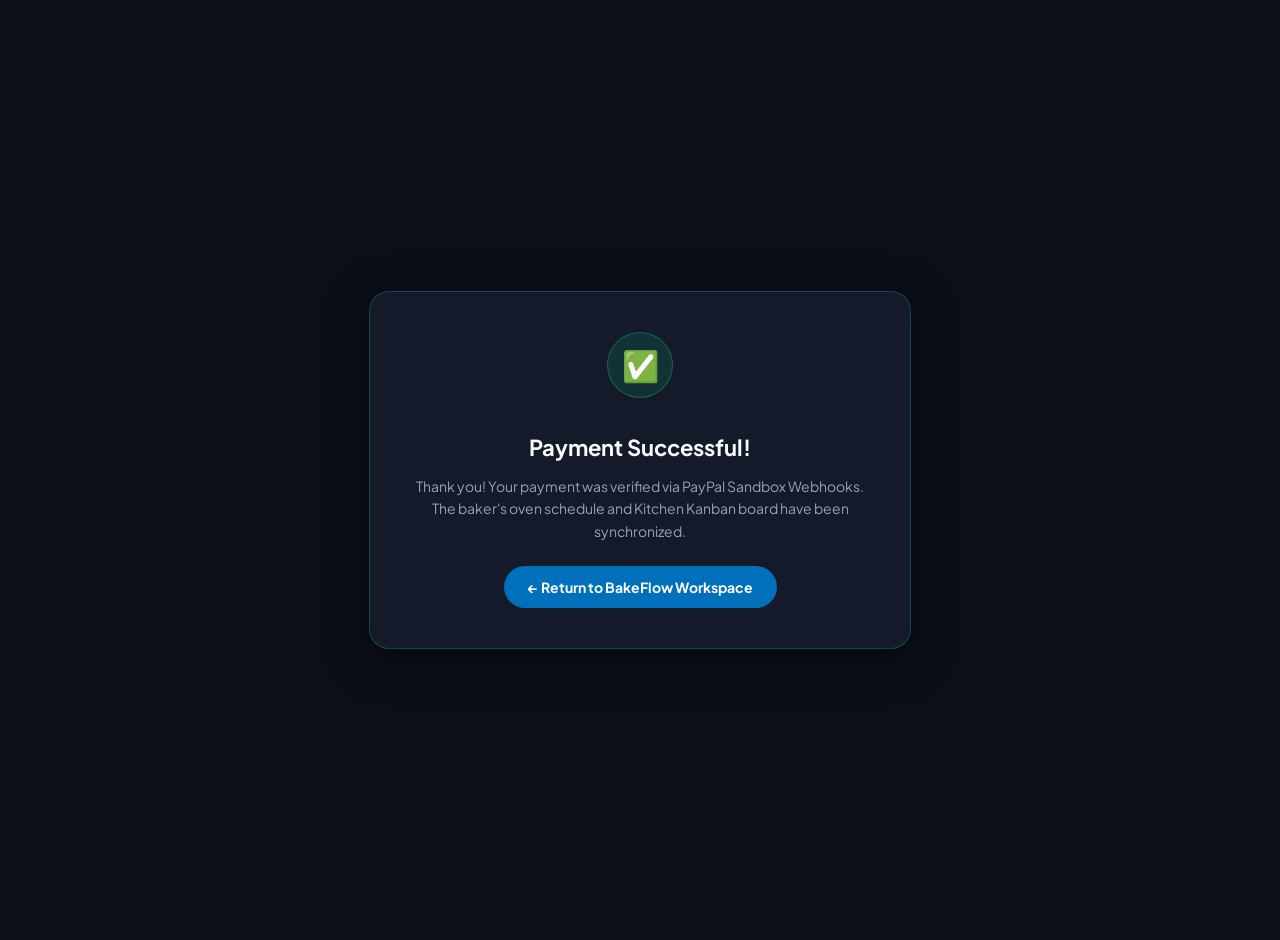
<file: static/checkout-complete.html>
<!DOCTYPE html>
<html lang="en">
<head>
    <meta charset="UTF-8">
    <meta name="viewport" content="width=device-width, initial-scale=1.0">
    <title>Payment Successful - BakeFlow AI</title>
    <link href="https://fonts.googleapis.com/css2?family=Plus+Jakarta+Sans:wght@400;600;700;800&display=swap" rel="stylesheet">
    <style>
        body {
            font-family: 'Plus Jakarta Sans', sans-serif;
            background: #0c0f17;
            color: #f8fafc;
            display: flex;
            align-items: center;
            justify-content: center;
            min-height: 100vh;
            margin: 0;
            padding: 20px;
        }
        .success-box {
            background: #141a29;
            border: 1px solid rgba(16, 185, 129, 0.3);
            border-radius: 20px;
            padding: 40px;
            text-align: center;
            max-width: 460px;
            width: 100%;
            box-shadow: 0 10px 40px rgba(0, 0, 0, 0.5);
        }
        .icon-circle {
            width: 64px;
            height: 64px;
            background: rgba(16, 185, 129, 0.15);
            border-radius: 50%;
            display: inline-flex;
            align-items: center;
            justify-content: center;
            font-size: 30px;
            margin-bottom: 20px;
            border: 1px solid rgba(16, 185, 129, 0.4);
        }
        h1 {
            font-size: 22px;
            margin-bottom: 10px;
        }
        p {
            font-size: 14px;
            color: #94a3b8;
            line-height: 1.6;
            margin-bottom: 24px;
        }
        .btn-return {
            background: #0070ba;
            color: white;
            text-decoration: none;
            padding: 12px 24px;
            border-radius: 99px;
            font-weight: 700;
            font-size: 14px;
            display: inline-block;
        }
    </style>
</head>
<body>
    <div class="success-box">
        <div class="icon-circle">✅</div>
        <h1>Payment Successful!</h1>
        <p>Thank you! Your payment was verified via PayPal Sandbox Webhooks. The baker's oven schedule and Kitchen Kanban board have been synchronized.</p>
        <a href="/index.html" class="btn-return">← Return to BakeFlow Workspace</a>
    </div>
</body>
</html>
</file>
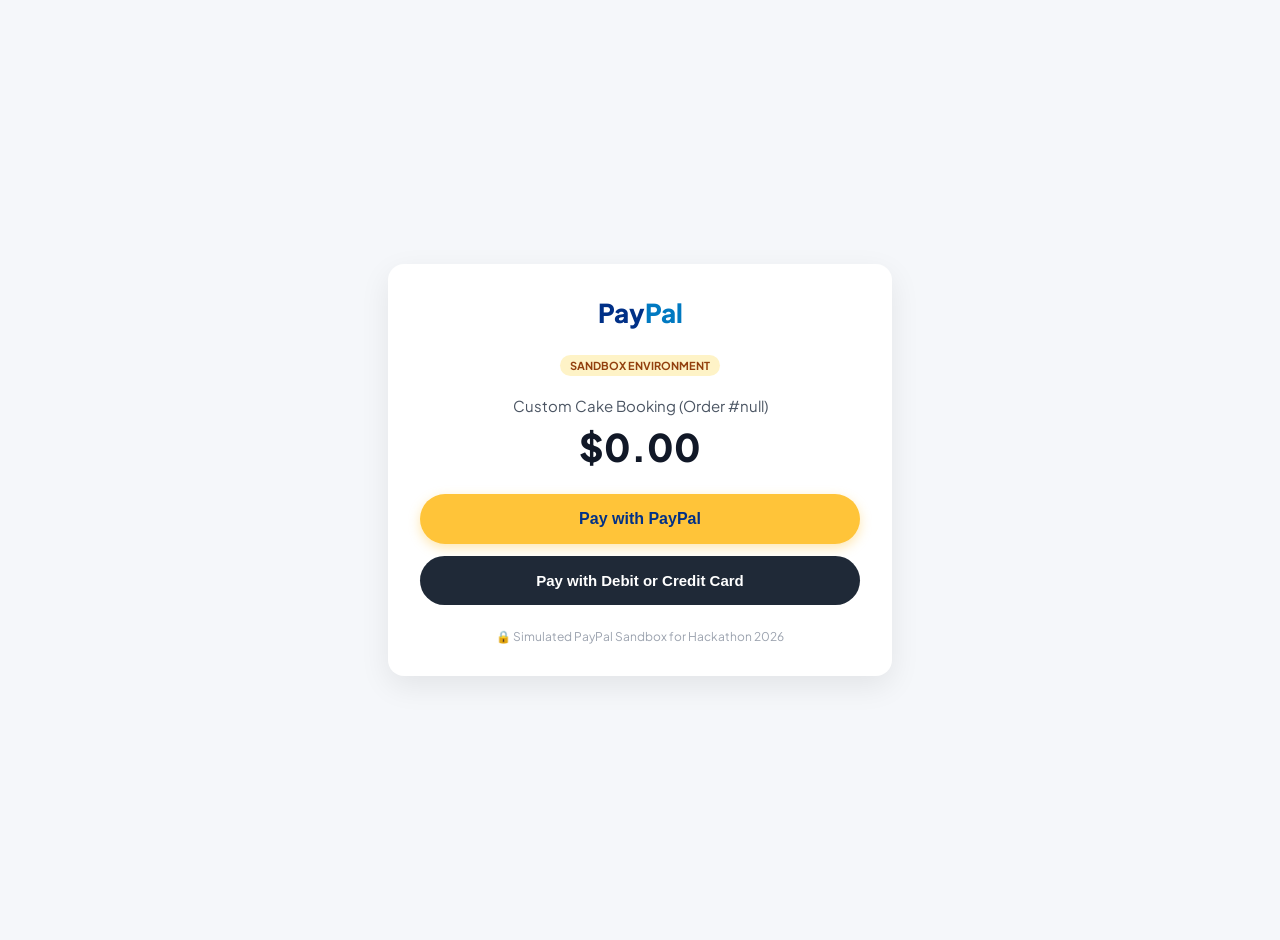
<file: static/paypal-sandbox-mock.html>
<!DOCTYPE html>
<html lang="en">
<head>
    <meta charset="UTF-8">
    <meta name="viewport" content="width=device-width, initial-scale=1.0">
    <title>PayPal Checkout - Sandbox</title>
    <link href="https://fonts.googleapis.com/css2?family=Plus+Jakarta+Sans:wght@400;500;600;700&display=swap" rel="stylesheet">
    <style>
        body {
            font-family: 'Plus Jakarta Sans', sans-serif;
            background-color: #f5f7fa;
            color: #111827;
            display: flex;
            align-items: center;
            justify-content: center;
            min-height: 100vh;
            margin: 0;
            padding: 20px;
        }
        .checkout-box {
            background: #ffffff;
            border-radius: 16px;
            box-shadow: 0 10px 30px rgba(0, 0, 0, 0.08);
            max-width: 440px;
            width: 100%;
            padding: 32px;
            text-align: center;
        }
        .paypal-logo {
            font-size: 26px;
            font-weight: 800;
            margin-bottom: 24px;
        }
        .blue { color: #003087; }
        .gold { color: #0079c1; }
        .sandbox-pill {
            background: #fef3c7;
            color: #92400e;
            font-size: 11px;
            font-weight: 700;
            padding: 4px 10px;
            border-radius: 99px;
            display: inline-block;
            margin-bottom: 20px;
        }
        .order-desc {
            font-size: 15px;
            color: #4b5563;
            margin-bottom: 8px;
        }
        .price {
            font-size: 38px;
            font-weight: 800;
            color: #111827;
            margin-bottom: 24px;
        }
        .btn-pay {
            background: #ffc439;
            color: #003087;
            border: none;
            width: 100%;
            padding: 16px;
            border-radius: 99px;
            font-size: 16px;
            font-weight: 700;
            cursor: pointer;
            box-shadow: 0 4px 12px rgba(255, 196, 57, 0.4);
            margin-bottom: 12px;
        }
        .btn-card {
            background: #1f2937;
            color: white;
            border: none;
            width: 100%;
            padding: 16px;
            border-radius: 99px;
            font-size: 15px;
            font-weight: 600;
            cursor: pointer;
        }
        .footer-note {
            margin-top: 24px;
            font-size: 12px;
            color: #9ca3af;
        }
    </style>
</head>
<body>
    <div class="checkout-box">
        <div class="paypal-logo">
            <span class="blue">Pay</span><span class="gold">Pal</span>
        </div>
        <div class="sandbox-pill">SANDBOX ENVIRONMENT</div>
        <div class="order-desc" id="order-desc">Sweet Creations by Anna</div>
        <div class="price" id="order-price">$0.00</div>
        
        <button class="btn-pay" onclick="completePayment()">Pay with PayPal</button>
        <button class="btn-card" onclick="completePayment()">Pay with Debit or Credit Card</button>

        <div class="footer-note">🔒 Simulated PayPal Sandbox for Hackathon 2026</div>
    </div>

    <script>
        const params = new URLSearchParams(window.location.search);
        const orderId = params.get('orderId');
        const amount = params.get('amount') || '0.00';
        const desc = params.get('desc') || 'Custom Cake Booking';

        document.getElementById('order-price').textContent = `$${parseFloat(amount).toFixed(2)}`;
        document.getElementById('order-desc').textContent = `${decodeURIComponent(desc)} (Order #${orderId})`;

        async function completePayment() {
            try {
                const res = await fetch(`/api/orders/${orderId}/simulate-payment`, { method: 'POST' });
                if (res.ok) {
                    window.location.href = `/checkout-complete.html?orderId=${orderId}`;
                }
            } catch(e) {
                alert('Payment capture failed: ' + e);
            }
        }
    </script>
</body>
</html>
</file>
